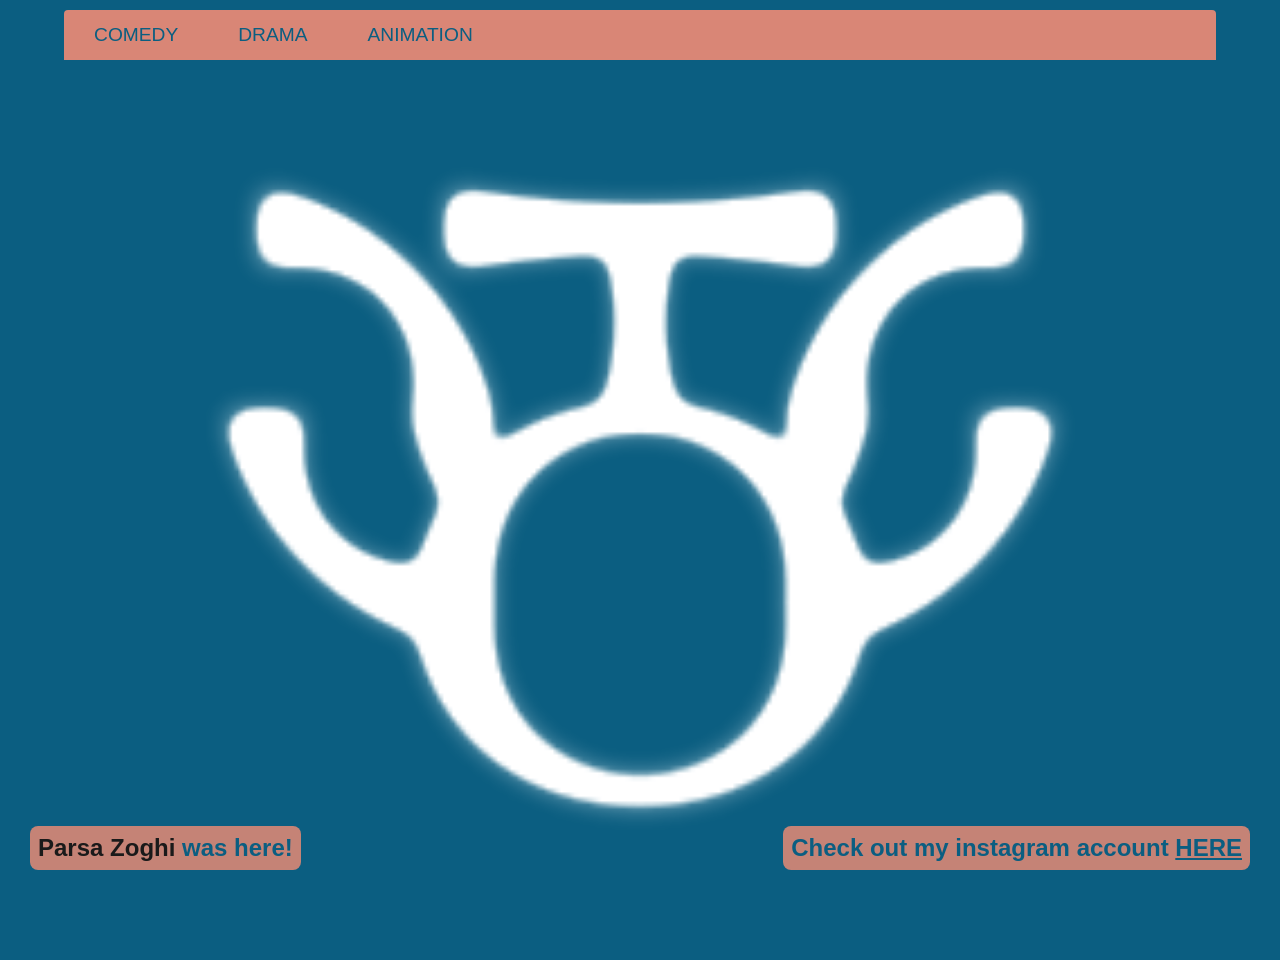
<file: index.html>
<!DOCTYPE html>
<html lang="en">

<head>
    <meta charset="UTF-8">
    <meta http-equiv="X-UA-Compatible" content="IE=edge">
    <meta name="viewport" content="width=device-width, initial-scale=1.0">
    <title>Mega Menu</title>
    <link rel="stylesheet" href="css/normalize.css">
    <link rel="stylesheet" href="css/master.css">
</head>

<body>
    <nav class="menu">
        <ul>
            <li><a href="">comedy</a>
                <ul>
                    <li class="movie"><a href="">movie</a>
                        <ul>
                            <li><a href="">Red Notice</a>
                                <ul>
                                    <li>
                                        <div>
                                            <div>
                                                <figure>
                                                    <img src="img/rednotice.webp" alt="Red Notice">
                                                    <figcaption>(2021)</figcaption>
                                                </figure>
                                            </div>
                                            <section>
                                                <p>
                                                    <b>Director(s):</b> Rawson Marshall Thurber
                                                    <br><br>
                                                    <b>Writer(s):</b> Rawson Marshall Thurber
                                                    <br><br>
                                                    <b>Stars:</b> Dwayne Johnson, Ryan Reynolds, Gal Gadot
                                                    <br><br>
                                                    <b>Brief:</b> An Interpol agent successfully tracks down the world's
                                                    most wanted art thief, with help from a rival thief. But nothing is
                                                    as it seems, as a series of double-crosses ensue...
                                                </p>
                                            </section>
                                        </div>
                                    </li>
                                </ul>
                            </li>
                            <li><a href="">Borat Subsequent Moviefilm</a>
                                <ul>
                                    <li>
                                        <div>
                                            <div>
                                                <figure>
                                                    <img src="img/borat.webp" alt="Borat 2">
                                                    <figcaption>(2020)</figcaption>
                                                </figure>
                                            </div>
                                            <section>
                                                <p>
                                                    <b>Director(s):</b> Jason Voliner
                                                    <br><br>
                                                    <b>Writer(s):</b> Sacha Baron Cohen, Anthony Hines, Dan Swimer
                                                    <br><br>
                                                    <b>Stars:</b> Sacha Baron Cohen, Maria Bakalova, Tom Hanks
                                                    <br><br>
                                                    <b>Brief:</b> Borat returns from Kazakhstan to America and this time
                                                    he reveals more about the American culture, the COVID-19 pandemic
                                                    and the political elections...
                                                </p>
                                            </section>
                                        </div>
                                    </li>
                                </ul>
                            </li>
                            <li><a href="">Jumanji: Welcome to the Jungle</a>
                                <ul>
                                    <li>
                                        <div>
                                            <div>
                                                <figure>
                                                    <img src="img/jumanji.webp" alt="Jumanji 1">
                                                    <figcaption>(2017)</figcaption>
                                                </figure>
                                            </div>
                                            <section>
                                                <p>
                                                    <b>Director(s):</b> Jake Kasdan
                                                    <br><br>
                                                    <b>Writer(s):</b> Chris McKenna, Erik Sommers, Scott Rosenberg
                                                    <br><br>
                                                    <b>Stars:</b> Dwayne Johnson, Karen Gillan, Kevin Hart
                                                    <br><br>
                                                    <b>Brief:</b> Four teenagers are sucked into a magical video game,
                                                    and the only way they can escape is to work together to finish the
                                                    game...
                                                </p>
                                            </section>
                                        </div>
                                    </li>
                                </ul>
                            </li>
                        </ul>
                    </li>
                    <li class="series"><a href="">series</a>
                        <ul>
                            <li><a href="">Friends</a>
                                <ul>
                                    <li>
                                        <div>
                                            <div>
                                                <figure>
                                                    <img src="img/friends.webp" alt="Friends">
                                                    <figcaption>(1994-2004)</figcaption>
                                                </figure>
                                            </div>
                                            <section>
                                                <p>
                                                    <b>Creator(s):</b> David Crane, Marta Kauffman
                                                    <br><br>
                                                    <b>Stars:</b> Jennifer Aniston, Courteney Cox, Lisa Kudrow
                                                    <br><br>
                                                    <b>Brief:</b> Follows the personal and professional lives of six
                                                    twenty to thirty-something-year-old friends living in Manhattan...
                                                </p>
                                            </section>
                                        </div>
                                    </li>
                                </ul>
                            </li>
                            <li><a href="">How I Met Your Mother</a>
                                <ul>
                                    <li>
                                        <div>
                                            <div>
                                                <figure>
                                                    <img src="img/how i met your mother.webp"
                                                        alt="How I Met Your Mother">
                                                    <figcaption>(2005-2014)</figcaption>
                                                </figure>
                                            </div>
                                            <section>
                                                <p>
                                                    <b>Creator(s):</b> Carter Bays, Craig Thomas
                                                    <br><br>
                                                    <b>Stars:</b> Josh Radnor, Jason Segel, Cobie Smulders
                                                    <br><br>
                                                    <b>Brief:</b> A father recounts to his children - through a series
                                                    of flashbacks - the journey he and his four best friends took
                                                    leading up to him meeting their mother...
                                                </p>
                                            </section>
                                        </div>
                                    </li>
                                </ul>
                            </li>
                        </ul>
                    </li>
                </ul>
            </li>
            <li><a href="">drama</a>
                <ul>
                    <li class="movie"><a href="">movie</a>
                        <ul>
                            <li><a href="">The Godfather</a>
                                <ul>
                                    <li>
                                        <div>
                                            <div>
                                                <figure>
                                                    <img src="img/The Godfather.webp" alt="The Godfather 1">
                                                    <figcaption>(1972)</figcaption>
                                                </figure>
                                            </div>
                                            <section>
                                                <p>
                                                    <b>Director(s):</b> Francis Ford Coppola
                                                    <br><br>
                                                    <b>Writer(s):</b> Mario Puzo, Francis Ford Coppola
                                                    <br><br>
                                                    <b>Stars:</b> Marlon Brando, Al PacinoJames Caan
                                                    <br><br>
                                                    <b>Brief:</b> The aging patriarch of an organized crime dynasty in
                                                    postwar New York City transfers control of his clandestine empire to
                                                    his reluctant youngest son...
                                                </p>
                                            </section>
                                        </div>
                                    </li>
                                </ul>
                            </li>
                            <li><a href="">The Shawshank Redemption</a>
                                <ul>
                                    <li>
                                        <div>
                                            <div>
                                                <figure>
                                                    <img src="img/The Shawshank Redemption.webp"
                                                        alt="The Shawshank Redemption">
                                                    <figcaption>(1972)</figcaption>
                                                </figure>
                                            </div>
                                            <section>
                                                <p>
                                                    <b>Director(s):</b> Frank Darabont
                                                    <br><br>
                                                    <b>Writer(s):</b> Stephen King, Frank Darabont
                                                    <br><br>
                                                    <b>Stars:</b> Josh Radnor, Jason Segel, Cobie Smulders
                                                    <br><br>
                                                    <b>Brief:</b> Two imprisoned men bond over a number of years,
                                                    finding solace and eventual redemption through acts of common
                                                    decency...
                                                </p>
                                            </section>
                                        </div>
                                    </li>
                                </ul>
                            </li>
                            <li><a href="">The Dark Knight</a>
                                <ul>
                                    <li>
                                        <div>
                                            <div>
                                                <figure>
                                                    <img src="img/The Dark Knight.webp" alt="The Dark Knight">
                                                    <figcaption>(2008)</figcaption>
                                                </figure>
                                            </div>
                                            <section>
                                                <p>
                                                    <b>Director(s):</b> Christopher Nolan
                                                    <br><br>
                                                    <b>Writer(s):</b> Jonathan Nolan, Christopher Nolan, David S. Goyer
                                                    <br><br>
                                                    <b>Stars:</b> Christian Bale, Heath Ledger, Aaron Eckhart
                                                    <br><br>
                                                    <b>Brief:</b> When the menace known as the Joker wreaks havoc and
                                                    chaos on the people of Gotham, Batman must accept one of the
                                                    greatest psychological and physical tests of his ability to fight
                                                    injustice...
                                                </p>
                                            </section>
                                        </div>
                                    </li>
                                </ul>
                            </li>
                        </ul>
                    </li>
                    <li class="series"><a href="">series</a>
                        <ul>
                            <li><a href="">13 Reasons Why</a>
                                <ul>
                                    <li>
                                        <div>
                                            <div>
                                                <figure>
                                                    <img src="img/13 reasons why.webp" alt="13 Reasons Why">
                                                    <figcaption>(2017-2020)</figcaption>
                                                </figure>
                                            </div>
                                            <section>
                                                <p>
                                                    <b>Creator(s):</b> Brian Yorkey
                                                    <br><br>
                                                    <b>Stars:</b> Dylan Minnette, Katherine Langford, Christian Navarro
                                                    <br><br>
                                                    <b>Brief:</b> Follows teenager Clay Jensen, in his quest to uncover
                                                    the story behind his classmate and crush, Hannah, and her decision
                                                    to end her life...
                                                </p>
                                            </section>
                                        </div>
                                    </li>
                                </ul>
                            </li>
                            <li><a href="">Peaky Blinders</a>
                                <ul>
                                    <li>
                                        <div>
                                            <div>
                                                <figure>
                                                    <img src="img/peaky blinders.webp" alt="Peaky Blinders">
                                                    <figcaption>(2013-2022)</figcaption>
                                                </figure>
                                            </div>
                                            <section>
                                                <p>
                                                    <b>Creator(s):</b> Steven Knight
                                                    <br><br>
                                                    <b>Stars:</b> Cillian Murphy, Paul Anderson, Sophie Rundle
                                                    <br><br>
                                                    <b>Brief:</b> A gangster family epic set in 1900s England, centering
                                                    on a gang who sew razor blades in the peaks of their caps, and their
                                                    fierce boss Tommy Shelby...
                                                </p>
                                            </section>
                                        </div>
                                    </li>
                                </ul>
                            </li>
                            <li><a href="">The Witcher</a>
                                <ul>
                                    <li>
                                        <div>
                                            <div>
                                                <figure>
                                                    <img src="img/the witcher.webp" alt="The Witcher">
                                                    <figcaption>(2019-2021)</figcaption>
                                                </figure>
                                            </div>
                                            <section>
                                                <p>
                                                    <b>Creator(s):</b> Lauren Schmidt
                                                    <br><br>
                                                    <b>Stars:</b> Henry Cavill, Freya Allan, Anya Chalotra
                                                    <br><br>
                                                    <b>Brief:</b> Geralt of Rivia, a solitary monster hunter, struggles
                                                    to find his place in a world where people often prove more wicked
                                                    than beasts...
                                                </p>
                                            </section>
                                        </div>
                                    </li>
                                </ul>
                            </li>
                            <li><a href="">Sherlock</a>
                                <ul>
                                    <li>
                                        <div>
                                            <div>
                                                <figure>
                                                    <img src="img/sherlock.webp" alt="Sherlock">
                                                    <figcaption>(2010-2017)</figcaption>
                                                </figure>
                                            </div>
                                            <section>
                                                <p>
                                                    <b>Creator(s):</b> Mark Gatiss, Steven Moffat
                                                    <br><br>
                                                    <b>Stars:</b> Benedict Cumberbatch, Martin Freeman, Una Stubbs
                                                    <br><br>
                                                    <b>Brief:</b> A modern update finds the famous sleuth and his doctor
                                                    partner solving crime in 21st century London...
                                                </p>
                                            </section>
                                        </div>
                                    </li>
                                </ul>
                            </li>
                            <li><a href="">Squid Game</a>
                                <ul>
                                    <li>
                                        <div>
                                            <div>
                                                <figure>
                                                    <img src="img/squid game.webp" alt="Squid Game">
                                                    <figcaption>(2021)</figcaption>
                                                </figure>
                                            </div>
                                            <section>
                                                <p>
                                                    <b>Stars:</b> Lee Jung-jae, Park Hae-soo, Wi Ha-Joon
                                                    <br><br>
                                                    <b>Brief:</b> Hundreds of cash-strapped players accept a strange
                                                    invitation to compete in children's games. Inside, a tempting prize
                                                    awaits with deadly high stakes. A survival game that has a whopping
                                                    45.6 billion-won prize at stake...
                                                </p>
                                            </section>
                                        </div>
                                    </li>
                                </ul>
                            </li>
                            <li><a href="">Game of Thrones</a>
                                <ul>
                                    <li>
                                        <div>
                                            <div>
                                                <figure>
                                                    <img src="img/game of thrones.webp" alt="Game of Thrones">
                                                    <figcaption>(2011-2019)</figcaption>
                                                </figure>
                                            </div>
                                            <section>
                                                <p>
                                                    <b>Creator(s):</b> David Benioff, D.B. Weiss
                                                    <br><br>
                                                    <b>Stars:</b> Emilia Clarke, Peter Dinklage, Kit Harington
                                                    <br><br>
                                                    <b>Brief:</b> Nine noble families fight for control over the lands
                                                    of Westeros, while an ancient enemy returns after being dormant for
                                                    millennia...
                                                </p>
                                            </section>
                                        </div>
                                    </li>
                                </ul>
                            </li>
                        </ul>
                    </li>
                </ul>
            </li>
            <li><a href="">animation</a>
                <ul>
                    <li class="movie"><a href="">movie</a>
                        <ul>
                            <li><a href="">Coco</a>
                                <ul>
                                    <li>
                                        <div>
                                            <div>
                                                <figure>
                                                    <img src="img/coco.webp" alt="Coco">
                                                    <figcaption>(2017)</figcaption>
                                                </figure>
                                            </div>
                                            <section>
                                                <p>
                                                    <b>Director(s):</b> Lee Unkrich, Adrian Molina
                                                    <br><br>
                                                    <b>Writer(s):</b> Lee Unkrich, Jason Katz, Matthew Aldrich
                                                    <br><br>
                                                    <b>Stars:</b> Anthony Gonzalez, Gael García Bernal, Benjamin Bratt
                                                    <br><br>
                                                    <b>Brief:</b> Aspiring musician Miguel, confronted with his family's
                                                    ancestral ban on music, enters the Land of the Dead to find his
                                                    great-great-grandfather, a legendary singer...
                                                </p>
                                            </section>
                                        </div>
                                    </li>
                                </ul>
                            </li>
                            <li><a href="">Kung Fu Panda 3</a>
                                <ul>
                                    <li>
                                        <div>
                                            <div>
                                                <figure>
                                                    <img src="img/kung fu panda 3.webp" alt="Kung Fu Panda 3">
                                                    <figcaption>(2016)</figcaption>
                                                </figure>
                                            </div>
                                            <section>
                                                <p>
                                                    <b>Director(s):</b> Alessandro Carloni, Jennifer Yuh Nelson
                                                    <br><br>
                                                    <b>Writer(s):</b> Jonathan Aibel, Glenn Berger, Ethan Reiff
                                                    <br><br>
                                                    <b>Stars:</b> Jack Black, Bryan Cranston, Dustin Hoffman
                                                    <br><br>
                                                    <b>Brief:</b> Continuing his "legendary adventures of awesomeness",
                                                    Po must face two hugely epic, but different threats: one
                                                    supernatural and the other a little closer to home...
                                                </p>
                                            </section>
                                        </div>
                                    </li>
                                </ul>
                            </li>
                            <li><a href="">How to Train Your Dragon: The Hidden World</a>
                                <ul>
                                    <li>
                                        <div>
                                            <div>
                                                <figure>
                                                    <img src="img/how to train your dragon.webp"
                                                        alt="How to Train Your Dragon 3">
                                                    <figcaption>(2019)</figcaption>
                                                </figure>
                                            </div>
                                            <section>
                                                <p>
                                                    <b>Director(s):</b> Dean DeBlois
                                                    <br><br>
                                                    <b>Writer(s):</b> Dean DeBlois, Cressida Cowell
                                                    <br><br>
                                                    <b>Stars:</b> Jay Baruchel, America Ferrera, F. Murray Abraham
                                                    <br><br>
                                                    <b>Brief:</b> When Hiccup discovers Toothless isn't the only Night
                                                    Fury, he must seek "The Hidden World", a secret Dragon Utopia before
                                                    a hired tyrant named Grimmel finds it first...
                                                </p>
                                            </section>
                                        </div>
                                    </li>
                                </ul>
                            </li>
                            <li><a href="">Onward</a>
                                <ul>
                                    <li>
                                        <div>
                                            <div>
                                                <figure>
                                                    <img src="img/onward.webp" alt="Onward">
                                                    <figcaption>(2020)</figcaption>
                                                </figure>
                                            </div>
                                            <section>
                                                <p>
                                                    <b>Director(s):</b> Dan Scanlon
                                                    <br><br>
                                                    <b>Writer(s):</b> Dan Scanlon, Keith Bunin, Jason Headley
                                                    <br><br>
                                                    <b>Stars:</b> Tom Holland, Chris Pratt, Julia Louis-Dreyfus
                                                    <br><br>
                                                    <b>Brief:</b> Two elven brothers embark on a quest to bring their
                                                    father back for one day...
                                                </p>
                                            </section>
                                        </div>
                                    </li>
                                </ul>
                            </li>
                        </ul>
                    </li>
                    <li class="series"><a href="">series</a>
                        <ul>
                            <li><a href="">Rick and Morty</a>
                                <ul>
                                    <li>
                                        <div>
                                            <div>
                                                <figure>
                                                    <img src="img/rick and morty.webp" alt="Rick and Morty">
                                                    <figcaption>(2013-2021)</figcaption>
                                                </figure>
                                            </div>
                                            <section>
                                                <p>
                                                    <b>Creator(s):</b> Dan Harmon, Justin Roiland
                                                    <br><br>
                                                    <b>Stars:</b> Justin Roiland, Chris Parnell, Spencer Grammer
                                                    <br><br>
                                                    <b>Brief:</b> An animated series that follows the exploits of a
                                                    super scientist and his not-so-bright grandson...
                                                </p>
                                            </section>
                                        </div>
                                    </li>
                                </ul>
                            </li>
                            <li><a href="">Shaun the Sheep</a>
                                <ul>
                                    <li>
                                        <div>
                                            <div>
                                                <figure>
                                                    <img src="img/shaun the sheep.webp" alt="Shaun the Sheep">
                                                    <figcaption>(2007-2020)</figcaption>
                                                </figure>
                                            </div>
                                            <section>
                                                <p>
                                                    <b>Creator(s):</b> David Fine, Alison Snowden, Richard Starzak
                                                    <br><br>
                                                    <b>Stars:</b> Justin Fletcher, John Sparkes, Richard Webber
                                                    <br><br>
                                                    <b>Brief:</b> Shaun The Sheep is a cheeky and mischievous sheep at
                                                    Mossy Bottom farm who's the leader of the flock and always plays
                                                    slapstick jokes, pranks and causes trouble especially on Farmer X
                                                    and his grumpy guide dog, Bitzer...
                                                </p>
                                            </section>
                                        </div>
                                    </li>
                                </ul>
                            </li>
                        </ul>
                    </li>
                </ul>
            </li>
        </ul>
    </nav>
    <aside>
        <h2><strong>Parsa Zoghi</strong> was here!</h2>
        <h2>Check out my instagram account <a href="https://www.instagram.com/parsa_zoghi_web/">HERE</a></h2>
    </aside>
</body>

</html>
</file>
<file: css/master.css>
body {
    display: flex;
    flex-wrap: wrap;
    justify-content: center;
    background-color: #0b5e81;
}

.menu {
    width: 90%;
    height: 50px;
    background-color: #d98676;
    margin-top: 10px;
    border-radius: 4px 4px 0 0;
    position: sticky;
    top: 0;
}

.menu>ul {
    height: 100%;
    width: 100%;
    display: flex;
}

.menu>ul>li {
    height: inherit;
    transition: 0.3s;
}

.menu>ul>li>a {
    height: inherit;
    padding: 0 30px;
    color: #0b5e81;
    font-size: 1.2rem;
    border-radius: 4px 4px 0 0;
    display: flex;
    justify-content: center;
    align-items: center;
    text-transform: uppercase;
    font-family: 'Trebuchet MS', 'Lucida Sans Unicode', 'Lucida Grande', 'Lucida Sans', Arial, sans-serif;
    transition: 0.3s;
}

.menu>ul>li:hover>a {
    background-color: #a6adbe;
}

.menu>ul>li>ul {
    width: 100%;
    position: absolute;
    top: 50px;
    left: 0;
    display: flex;
    opacity: 0;
    visibility: hidden;
    transition: 0.3s;
    background-color: #5b88a4;
}

.menu>ul>li:hover>ul {
    opacity: 1;
    visibility: visible;
}

.menu>ul>li>ul>li {
    width: 50%;
}

.menu>ul>li>ul>li:first-child {
    margin-right: 1px;
}

.menu>ul>li>ul>li:last-child {
    margin-left: 1px;
}

.menu>ul>li>ul>li>a {
    display: flex;
    justify-content: center;
    align-items: center;
    font-size: 1.2rem;
    text-transform: uppercase;
    font-family: 'Trebuchet MS', 'Lucida Sans Unicode', 'Lucida Grande', 'Lucida Sans', Arial, sans-serif;
    padding: 10px 0;
    color: #0b5e81;
    background-color: #a6adbe;
}

.menu>ul>li>ul>li:hover>a {
    background-color: #5b88a4;
    color: #ced9f1;
}

/* start of .movie */

.movie>ul {
    height: 400px;
    width: 25%;
    position: absolute;
    top: 42px;
    left: 0;
    background-color: #5b88a4;
    display: flex;
    flex-direction: column;
    opacity: 0;
    visibility: hidden;
    transition: 0.3s;
}


.movie:hover>ul {
    opacity: 1;
    visibility: visible;
}

.movie>ul>li {
    flex-grow: 1;
    transition: 0.3s;
}

.movie>ul>li>ul {
    opacity: 0;
    visibility: hidden;
    transition: 0.3s;
}

.movie>ul>li:hover>ul {
    opacity: 1;
    visibility: visible;
}

.movie>ul>li:hover {
    flex-grow: 2;
    background-color: #a6adbe;
}

.movie>ul>li>a {
    width: 100%;
    height: 100%;
    display: flex;
    justify-content: center;
    align-items: center;
    text-align: center;
    text-transform: capitalize;
    color: #ced9f1;
    font-size: 1.2rem;
    font-family: 'Trebuchet MS', 'Lucida Sans Unicode', 'Lucida Grande', 'Lucida Sans', Arial, sans-serif;
}

.movie>ul>li:hover>a {
    color: #0b5e81;
}


.movie>ul>li>ul>li>div {
    width: 300%;
    height: 100%;
    position: absolute;
    top: 0;
    left: 100%;
    display: flex;
    background-color: #a6adbe;
}

.movie>ul>li>ul>li>div>div {
    width: 35%;
    height: 100%;
    display: flex;
    justify-content: center;
    align-items: center;
}

.movie>ul>li>ul>li>div>div>figure {
    width: 70%;
    height: 90%;
    overflow: hidden;
    position: relative;
    display: flex;
    justify-content: center;
    align-items: center;
    box-shadow: 0 0 10px 2px #0b5e81a6, -0 -0 10px 2px #0b5e81a6;
}

.movie>ul>li>ul>li>div>div>figure>img {
    width: 125%;
    height: 125%;
    object-fit: cover;
    transition: 0.3s;
}

.movie>ul>li>ul>li>div>div>figure:hover>img {
    width: 100%;
    height: 100%;
}

.movie>ul>li>ul>li>div>div>figure>figcaption {
    position: absolute;
    bottom: -10%;
    font-family: 'Trebuchet MS', 'Lucida Sans Unicode', 'Lucida Grande', 'Lucida Sans', Arial, sans-serif;
    font-size: 1.3rem;
    color: #ced9f1;
    transition: 0.3s;
}

.movie>ul>li>ul>li>div>div>figure:hover>figcaption {
    bottom: 10%;
}

.movie>ul>li>ul>li>div>div>figure::before {
    content: '';
    position: absolute;
    bottom: 0;
    width: 100%;
    height: 0;
    transition: 0.3s;
}

.movie>ul>li>ul>li>div>div>figure:hover::before {
    bottom: 0;
    width: 100%;
    height: 100%;
    background-color: rgba(60, 60, 60, 0.7);
}

.movie>ul>li>ul>li>div>section {
    width: 65%;
    height: 100%;
    display: flex;
    align-items: center;
}

.movie>ul>li>ul>li>div>section>p {
    width: 80%;
    height: 80%;
    margin-left: 20px;
    font-family: Arial, "Helvetica Neue", Helvetica, sans-serif;
    border: 2px solid #0b5e81;
    border-radius: 10px;
    padding: 15px;
}

.movie>ul>li>ul>li>div>section>p:hover {
    border: 2px solid #5b88a4;
}

/* end of .movie */

/* start of .series */
.series>ul {
    height: 400px;
    width: 25%;
    position: absolute;
    top: 42px;
    right: 0;
    background-color: #5b88a4;
    display: flex;
    flex-direction: column;
    opacity: 0;
    visibility: hidden;
    transition: 0.3s;
}

.series:hover>ul {
    opacity: 1;
    visibility: visible;
}

.series>ul>li {
    flex-grow: 1;
    transition: 0.3s;
}

.series>ul>li>ul {
    opacity: 0;
    visibility: hidden;
    transition: 0.3s;
}

.series>ul>li:hover>ul {
    opacity: 1;
    visibility: visible;
}

.series>ul>li:hover {
    flex-grow: 2;
    background-color: #a6adbe;
}

.series>ul>li>a {
    width: 100%;
    height: 100%;
    display: flex;
    justify-content: center;
    align-items: center;
    text-transform: capitalize;
    color: #ced9f1;
    font-size: 1.2rem;
    font-family: 'Trebuchet MS', 'Lucida Sans Unicode', 'Lucida Grande', 'Lucida Sans', Arial, sans-serif;
}

.series>ul>li:hover>a {
    color: #0b5e81;
}


.series>ul>li>ul>li>div {
    width: 300%;
    height: 100%;
    position: absolute;
    top: 0;
    right: 100%;
    display: flex;
    background-color: #a6adbe;
}

.series>ul>li>ul>li>div>div {
    width: 35%;
    height: 100%;
    display: flex;
    justify-content: center;
    align-items: center;
}

.series>ul>li>ul>li>div>div>figure {
    width: 70%;
    height: 90%;
    overflow: hidden;
    position: relative;
    display: flex;
    justify-content: center;
    align-items: center;
    box-shadow: 0 0 10px 2px #0b5e81a6, -0 -0 10px 2px #0b5e81a6;
}

.series>ul>li>ul>li>div>div>figure>img {
    width: 125%;
    height: 125%;
    object-fit: cover;
    transition: 0.3s;
}

.series>ul>li>ul>li>div>div>figure:hover>img {
    width: 100%;
    height: 100%;
}

.series>ul>li>ul>li>div>div>figure>figcaption {
    position: absolute;
    bottom: -10%;
    font-family: 'Trebuchet MS', 'Lucida Sans Unicode', 'Lucida Grande', 'Lucida Sans', Arial, sans-serif;
    font-size: 1.3rem;
    color: #ced9f1;
    transition: 0.3s;
}

.series>ul>li>ul>li>div>div>figure:hover>figcaption {
    bottom: 10%;
}

.series>ul>li>ul>li>div>div>figure::before {
    content: '';
    position: absolute;
    bottom: 0;
    width: 100%;
    height: 0;
    transition: 0.3s;
}

.series>ul>li>ul>li>div>div>figure:hover::before {
    bottom: 0;
    width: 100%;
    height: 100%;
    background-color: rgba(60, 60, 60, 0.7);
}

.series>ul>li>ul>li>div>section {
    width: 65%;
    height: 100%;
    display: flex;
    align-items: center;
}

.series>ul>li>ul>li>div>section>p {
    width: 80%;
    height: 80%;
    margin-left: 20px;
    font-family: Arial, "Helvetica Neue", Helvetica, sans-serif;
    border: 2px solid #0b5e81;
    border-radius: 10px;
    padding: 15px;
}

.series>ul>li>ul>li>div>section>p:hover {
    border: 2px solid #5b88a4;
}

aside {
    width: 100%;
    height: 100vh;
    background-image: url(../img/perseus_icon_236130-200\(white\).webp);
    background-position: center;
    background-repeat: no-repeat;
    background-size: contain;
}

aside>h2 {
    font-family: Arial, "Helvetica Neue", Helvetica, sans-serif;
    color: #0b5e81;
    position: fixed;
    bottom: 30px;
    background-color: #d98776e7;
    border-radius: 8px;
    padding: 8px;
}

aside>h2:nth-of-type(1) {
    left: 30px;
}

aside>h2>strong {
    color: rgb(26, 26, 26);
}

aside>h2:nth-of-type(2) {
    right: 30px;
}

aside>h2:nth-of-type(2)>a {
    text-decoration: underline;
    color: #0b5e81;
}

aside>h2:nth-of-type(2)>a:hover {
    color: #cb4e5d;
}
</file>
